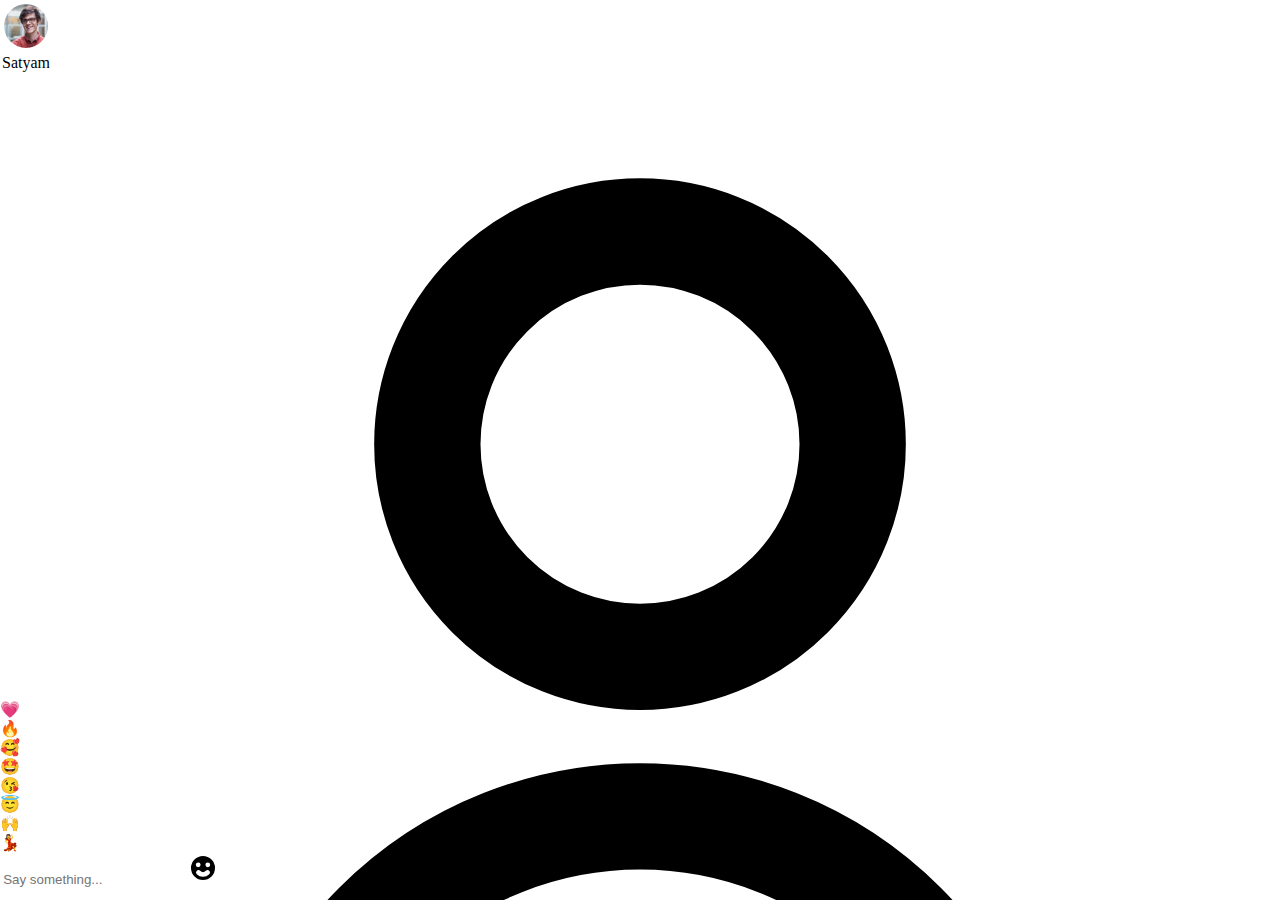
<file: index.html>
<!DOCTYPE html>
<html lang="en">

<head>
  <!-- Required meta tags -->
  <meta charset="utf-8" />
  <meta name="viewport" content="width=device-width, initial-scale=1" />
  <!-- Primary Meta Tags -->
  <title>https://bright-peony-4d4e5c.netlify.app/</title>
  <meta name="title" content="https://bright-peony-4d4e5c.netlify.app/">
  <meta name="description"
    content="Livestreaming is streaming media simultaneously recorded and broadcast in real-time over the Internet. It is often referred to simply as streaming.">

  <!-- Open Graph / Facebook -->
  <meta property="og:type" content="website">
  <meta property="og:url" content="https://metatags.io/">
  <meta property="og:title" content="https://bright-peony-4d4e5c.netlify.app/">
  <meta property="og:description"
    content="Livestreaming is streaming media simultaneously recorded and broadcast in real-time over the Internet. It is often referred to simply as streaming.">
  <meta property="og:image" content="https://i.postimg.cc/q6qY1r76/live.jpg">

  <!-- Twitter -->
  <meta property="twitter:card" content="summary_large_image">
  <meta property="twitter:url" content="https://metatags.io/">
  <meta property="twitter:title" content="https://bright-peony-4d4e5c.netlify.app/">
  <meta property="twitter:description"
    content="Livestreaming is streaming media simultaneously recorded and broadcast in real-time over the Internet. It is often referred to simply as streaming.">
  <meta property="twitter:image" content="https://i.postimg.cc/q6qY1r76/live.jpg">

  <!-- Bootstrap CSS -->
  <link href="https://cdn.jsdelivr.net/npm/bootstrap@5.0.2/dist/css/bootstrap.min.css" rel="stylesheet"
    integrity="sha384-EVSTQN3/azprG1Anm3QDgpJLIm9Nao0Yz1ztcQTwFspd3yD65VohhpuuCOmLASjC" crossorigin="anonymous" />
  <link rel="stylesheet" href="style.css" />

  <title>mobile ui</title>
</head>

<body>
  <div class="container py-3 yam">
    <div class="row">
      <div class="col-5 leftsidePro">
        <div class="profileContainer">
          <div class="d-flex gap-2">
            <div class="profilePicture">
              <img src="img/other-prof-5.jpg" alt="" />
            </div>
            <div class="profileTxt">
              <p class="m-0 text-white">Satyam</p>
              <div class="Fans d-flex flex-row text-white fz-2">
                <svg xmlns="http://www.w3.org/2000/svg" class="h-6 w-6" fill="none" viewBox="0 0 24 24"
                  stroke="currentColor" stroke-width="2">
                  <path stroke-linecap="round" stroke-linejoin="round"
                    d="M16 7a4 4 0 11-8 0 4 4 0 018 0zM12 14a7 7 0 00-7 7h14a7 7 0 00-7-7z" />
                </svg>
                <span class="text-white">1234</span>
              </div>
            </div>
          </div>
        </div>
      </div>
      <div class="col-7 rightsideImgs d-flex align-items-center">
        <div class="profileImgs col-9">
          <img src="img/other-prof-3.jpg" class="userImgs" alt="" />
          <img src="img/other-prof-5.jpg" class="userImgs" alt="" />
          <img src="img/other-prof-3.jpg" class="userImgs" alt="" />
          <img src="img/other-prof-4.jpg" class="userImgs" alt="" />
          <img src="img/other-prof-5.jpg" class="userImgs" alt="" />
          <img src="img/other-prof-4.jpg" class="userImgs" alt="" />
          <img src="img/menu-drawer.svg" class="userImgs" alt="" />
        </div>
        <div class="closeIcon text-white col-3">X</div>
      </div>
    </div>
    <div class="row p-2">
      <div class="col d-flex align-items-center gap-3">
        <div class="col-1"><span class="m-0 liveTxt">LIVE</span></div>
        <div class="col-1 text-white fz-sm">00:04</div>
        <div class="col-4 d-flex align-items-center">
          <img class="dollerImg" src="img/ui77-dollar.svg" alt="" />
          <span class="text-white fz-sm">5</span>
        </div>
      </div>
    </div>
    <div class="row midContainer sar">
      <div class="col-9 pe-0 CmtEmo">
        <div class="commentsSection d-flex flex-column gap-2">
          <div class="comment d-flex align-items-center">
            <div class="DeletemainC d-flex align-items-center gap-1">
              <div class="deleteIcon d-flex align-items-center">
                <svg xmlns="http://www.w3.org/2000/svg" class="Deleteicons" fill="none" viewBox="0 0 24 24"
                  stroke="currentColor" stroke-width="2">
                  <path stroke-linecap="round" stroke-linejoin="round"
                    d="M19 7l-.867 12.142A2 2 0 0116.138 21H7.862a2 2 0 01-1.995-1.858L5 7m5 4v6m4-6v6m1-10V4a1 1 0 00-1-1h-4a1 1 0 00-1 1v3M4 7h16" />
                </svg>
              </div>
              <div class="text text-white mt-1">
                <span>Satyam_shukla : </span>lorem ispsum
              </div>
            </div>
          </div>
          <div class="comment d-flex align-items-center">
            <div class="DeletemainC d-flex align-items-center gap-1">
              <div class="deleteIcon d-flex align-items-center">
                <svg xmlns="http://www.w3.org/2000/svg" class="Deleteicons" fill="none" viewBox="0 0 24 24"
                  stroke="currentColor" stroke-width="2">
                  <path stroke-linecap="round" stroke-linejoin="round"
                    d="M19 7l-.867 12.142A2 2 0 0116.138 21H7.862a2 2 0 01-1.995-1.858L5 7m5 4v6m4-6v6m1-10V4a1 1 0 00-1-1h-4a1 1 0 00-1 1v3M4 7h16" />
                </svg>
              </div>
              <div class="text text-white mt-1">
                <span>Jo_weber : </span>lorem ispsum sit amet
              </div>
            </div>
          </div>
          <div class="comment d-flex align-items-center">
            <div class="DeletemainC d-flex align-items-center gap-1">
              <div class="deleteIcon d-flex align-items-center">
                <svg xmlns="http://www.w3.org/2000/svg" class="Deleteicons" fill="none" viewBox="0 0 24 24"
                  stroke="currentColor" stroke-width="2">
                  <path stroke-linecap="round" stroke-linejoin="round"
                    d="M19 7l-.867 12.142A2 2 0 0116.138 21H7.862a2 2 0 01-1.995-1.858L5 7m5 4v6m4-6v6m1-10V4a1 1 0 00-1-1h-4a1 1 0 00-1 1v3M4 7h16" />
                </svg>
              </div>
              <div class="text text-white mt-1">
                <span>Kathleen93 : </span>Hello
              </div>
            </div>
          </div>
          <div class="comment d-flex align-items-center">
            <div class="DeletemainC d-flex align-items-center gap-1">
              <div class="deleteIcon d-flex align-items-center">
                <svg xmlns="http://www.w3.org/2000/svg" class="Deleteicons" fill="none" viewBox="0 0 24 24"
                  stroke="currentColor" stroke-width="2">
                  <path stroke-linecap="round" stroke-linejoin="round"
                    d="M19 7l-.867 12.142A2 2 0 0116.138 21H7.862a2 2 0 01-1.995-1.858L5 7m5 4v6m4-6v6m1-10V4a1 1 0 00-1-1h-4a1 1 0 00-1 1v3M4 7h16" />
                </svg>
              </div>
              <div class="text text-white mt-1">
                <span>Steven.alexander : </span>lorem ispsum...!
              </div>
            </div>
          </div>
          <div class="comment d-flex align-items-center">
            <div class="DeletemainC d-flex align-items-center gap-1">
              <div class="deleteIcon d-flex align-items-center">
                <svg xmlns="http://www.w3.org/2000/svg" class="Deleteicons" fill="none" viewBox="0 0 24 24"
                  stroke="currentColor" stroke-width="2">
                  <path stroke-linecap="round" stroke-linejoin="round"
                    d="M19 7l-.867 12.142A2 2 0 0116.138 21H7.862a2 2 0 01-1.995-1.858L5 7m5 4v6m4-6v6m1-10V4a1 1 0 00-1-1h-4a1 1 0 00-1 1v3M4 7h16" />
                </svg>
              </div>
              <div class="text text-white mt-1">
                <span>Doris_cntreras : </span>😘
              </div>
            </div>
          </div>
          <div class="comment d-flex align-items-center">
            <div class="DeletemainC d-flex align-items-center gap-1">
              <div class="deleteIcon d-flex align-items-center">
                <svg xmlns="http://www.w3.org/2000/svg" class="Deleteicons" fill="none" viewBox="0 0 24 24"
                  stroke="currentColor" stroke-width="2">
                  <path stroke-linecap="round" stroke-linejoin="round"
                    d="M19 7l-.867 12.142A2 2 0 0116.138 21H7.862a2 2 0 01-1.995-1.858L5 7m5 4v6m4-6v6m1-10V4a1 1 0 00-1-1h-4a1 1 0 00-1 1v3M4 7h16" />
                </svg>
              </div>
              <div class="text text-white mt-1">
                <span>antony mos : </span>hey
              </div>
            </div>
          </div>
          <div class="comment d-flex align-items-center">
            <div class="DeletemainC d-flex align-items-center gap-1">
              <div class="deleteIcon d-flex align-items-center">
                <svg xmlns="http://www.w3.org/2000/svg" class="Deleteicons" fill="none" viewBox="0 0 24 24"
                  stroke="currentColor" stroke-width="2">
                  <path stroke-linecap="round" stroke-linejoin="round"
                    d="M19 7l-.867 12.142A2 2 0 0116.138 21H7.862a2 2 0 01-1.995-1.858L5 7m5 4v6m4-6v6m1-10V4a1 1 0 00-1-1h-4a1 1 0 00-1 1v3M4 7h16" />
                </svg>
              </div>
              <div class="text text-white mt-1">
                <span>lina90 : </span>😍 😍 😍
              </div>
            </div>
          </div>
          <div class="comment d-flex align-items-center">
            <div class="DeletemainC d-flex align-items-center gap-1">
              <div class="deleteIcon d-flex align-items-center">
                <img class="userLiveImglogo2face" src="img/emoji.svg" alt="">

              </div>
              <div class="text text-white d-flex align-items-center justify-content-center p-0 gap-2">
                <p class="p-0 m-0">
                  Sona sent a request to be
                  in your live video
                </p>
                <p class="view p-0 m-0">View</p>
              </div>
            </div>
          </div>
          <div class="comment d-flex align-items-center">
            <div class="DeletemainC d-flex align-items-center gap-1">
              <div class="deleteIcon d-flex align-items-center">
                <svg xmlns="http://www.w3.org/2000/svg" class="Deleteicons" fill="none" viewBox="0 0 24 24"
                  stroke="currentColor" stroke-width="2">
                  <path stroke-linecap="round" stroke-linejoin="round"
                    d="M19 7l-.867 12.142A2 2 0 0116.138 21H7.862a2 2 0 01-1.995-1.858L5 7m5 4v6m4-6v6m1-10V4a1 1 0 00-1-1h-4a1 1 0 00-1 1v3M4 7h16" />
                </svg>
              </div>
              <div class="text text-white mt-1">
                <span>Steven.alexander : </span>lorem ispsum...!
              </div>
            </div>
          </div>
          <div class="comment d-flex align-items-center">
            <div class="DeletemainC d-flex align-items-center gap-1">
              <div class="deleteIcon d-flex align-items-center">
                <svg xmlns="http://www.w3.org/2000/svg" class="Deleteicons" fill="none" viewBox="0 0 24 24"
                  stroke="currentColor" stroke-width="2">
                  <path stroke-linecap="round" stroke-linejoin="round"
                    d="M19 7l-.867 12.142A2 2 0 0116.138 21H7.862a2 2 0 01-1.995-1.858L5 7m5 4v6m4-6v6m1-10V4a1 1 0 00-1-1h-4a1 1 0 00-1 1v3M4 7h16" />
                </svg>
              </div>
              <div class="text text-white mt-1">
                <span>Steven.alexander : </span>lorem ispsum...!
              </div>
            </div>
          </div>
          <div class="comment d-flex align-items-center">
            <div class="DeletemainC d-flex align-items-center gap-1">
              <div class="deleteIcon d-flex align-items-center">
                <svg xmlns="http://www.w3.org/2000/svg" class="Deleteicons" fill="none" viewBox="0 0 24 24"
                  stroke="currentColor" stroke-width="2">
                  <path stroke-linecap="round" stroke-linejoin="round"
                    d="M19 7l-.867 12.142A2 2 0 0116.138 21H7.862a2 2 0 01-1.995-1.858L5 7m5 4v6m4-6v6m1-10V4a1 1 0 00-1-1h-4a1 1 0 00-1 1v3M4 7h16" />
                </svg>
              </div>
              <div class="text text-white mt-1">
                <span>Steven.alexander : </span>lorem ispsum...!
              </div>
            </div>
          </div>
          <div class="comment d-flex align-items-center">
            <div class="DeletemainC d-flex align-items-center gap-1">
              <div class="deleteIcon d-flex align-items-center">
                <svg xmlns="http://www.w3.org/2000/svg" class="Deleteicons" fill="none" viewBox="0 0 24 24"
                  stroke="currentColor" stroke-width="2">
                  <path stroke-linecap="round" stroke-linejoin="round"
                    d="M19 7l-.867 12.142A2 2 0 0116.138 21H7.862a2 2 0 01-1.995-1.858L5 7m5 4v6m4-6v6m1-10V4a1 1 0 00-1-1h-4a1 1 0 00-1 1v3M4 7h16" />
                </svg>
              </div>
              <div class="text text-white mt-1">
                <span>Steven.alexander : </span>lorem ispsum...!
              </div>
            </div>
          </div>
          <div class="comment d-flex align-items-center">
            <div class="DeletemainC d-flex align-items-center gap-1">
              <div class="deleteIcon d-flex align-items-center">
                <svg xmlns="http://www.w3.org/2000/svg" class="Deleteicons" fill="none" viewBox="0 0 24 24"
                  stroke="currentColor" stroke-width="2">
                  <path stroke-linecap="round" stroke-linejoin="round"
                    d="M19 7l-.867 12.142A2 2 0 0116.138 21H7.862a2 2 0 01-1.995-1.858L5 7m5 4v6m4-6v6m1-10V4a1 1 0 00-1-1h-4a1 1 0 00-1 1v3M4 7h16" />
                </svg>
              </div>
              <div class="text text-white mt-1">
                <span>Steven.alexander : </span>lorem ispsum...!
              </div>
            </div>
          </div>
          <div class="comment d-flex align-items-center">
            <div class="DeletemainC d-flex align-items-center gap-1">
              <div class="deleteIcon d-flex align-items-center">
                <svg xmlns="http://www.w3.org/2000/svg" class="Deleteicons" fill="none" viewBox="0 0 24 24"
                  stroke="currentColor" stroke-width="2">
                  <path stroke-linecap="round" stroke-linejoin="round"
                    d="M19 7l-.867 12.142A2 2 0 0116.138 21H7.862a2 2 0 01-1.995-1.858L5 7m5 4v6m4-6v6m1-10V4a1 1 0 00-1-1h-4a1 1 0 00-1 1v3M4 7h16" />
                </svg>
              </div>
              <div class="text text-white mt-1">
                <span>Steven.alexander : </span>lorem ispsum...!
              </div>
            </div>
          </div>
          <div class="comment d-flex align-items-center">
            <div class="DeletemainC d-flex align-items-center gap-1">
              <div class="deleteIcon d-flex align-items-center">
                <svg xmlns="http://www.w3.org/2000/svg" class="Deleteicons" fill="none" viewBox="0 0 24 24"
                  stroke="currentColor" stroke-width="2">
                  <path stroke-linecap="round" stroke-linejoin="round"
                    d="M19 7l-.867 12.142A2 2 0 0116.138 21H7.862a2 2 0 01-1.995-1.858L5 7m5 4v6m4-6v6m1-10V4a1 1 0 00-1-1h-4a1 1 0 00-1 1v3M4 7h16" />
                </svg>
              </div>
              <div class="text text-white mt-1">
                <span>Steven.alexander : </span>lorem ispsum...!
              </div>
            </div>
          </div>
          <div class="comment d-flex align-items-center">
            <div class="DeletemainC d-flex align-items-center gap-1">
              <div class="deleteIcon d-flex align-items-center">
                <svg xmlns="http://www.w3.org/2000/svg" class="Deleteicons" fill="none" viewBox="0 0 24 24"
                  stroke="currentColor" stroke-width="2">
                  <path stroke-linecap="round" stroke-linejoin="round"
                    d="M19 7l-.867 12.142A2 2 0 0116.138 21H7.862a2 2 0 01-1.995-1.858L5 7m5 4v6m4-6v6m1-10V4a1 1 0 00-1-1h-4a1 1 0 00-1 1v3M4 7h16" />
                </svg>
              </div>
              <div class="text text-white mt-1">
                <span>Steven.alexander : </span>lorem ispsum...!
              </div>
            </div>
          </div>
          <div class="comment d-flex align-items-center">
            <div class="DeletemainC d-flex align-items-center gap-1">
              <div class="deleteIcon d-flex align-items-center">
                <svg xmlns="http://www.w3.org/2000/svg" class="Deleteicons" fill="none" viewBox="0 0 24 24"
                  stroke="currentColor" stroke-width="2">
                  <path stroke-linecap="round" stroke-linejoin="round"
                    d="M19 7l-.867 12.142A2 2 0 0116.138 21H7.862a2 2 0 01-1.995-1.858L5 7m5 4v6m4-6v6m1-10V4a1 1 0 00-1-1h-4a1 1 0 00-1 1v3M4 7h16" />
                </svg>
              </div>
              <div class="text text-white mt-1">
                <span>Steven.alexander : </span>lorem ispsum...!
              </div>
            </div>
          </div>

        </div>
      </div>
      <div class="col-3 sarrr d-flex justify-content-center">
        <div class="iconsLiveContainer">
          <div class="liveIconsLogo1">
            <span><svg xmlns="http://www.w3.org/2000/svg" class="userLiveLogo" fill="none" viewBox="0 0 24 24"
                stroke="currentColor" stroke-width="2">
                <path stroke-linecap="round" stroke-linejoin="round"
                  d="M12 4.354a4 4 0 110 5.292M15 21H3v-1a6 6 0 0112 0v1zm0 0h6v-1a6 6 0 00-9-5.197M13 7a4 4 0 11-8 0 4 4 0 018 0z" />
              </svg></span>
            <p class="last">5</p>
          </div>
          <div class="liveIconsLogo1">
            <span>
              <img class="userLiveImglogo2face" src="img/emoji.svg" alt="">
            </span>
          </div>
          <div class="liveIconsLogo1">
            <span><img class="userLiveImglogo" src="img/noun_beautify_3283121.svg" alt=""></span>
          </div>
          <div class="liveIconsLogo1">
            <span><svg xmlns="http://www.w3.org/2000/svg" class="userLiveLogo" fill="none" viewBox="0 0 24 24"
                stroke="currentColor" stroke-width="2">
                <path stroke-linecap="round" stroke-linejoin="round"
                  d="M10.325 4.317c.426-1.756 2.924-1.756 3.35 0a1.724 1.724 0 002.573 1.066c1.543-.94 3.31.826 2.37 2.37a1.724 1.724 0 001.065 2.572c1.756.426 1.756 2.924 0 3.35a1.724 1.724 0 00-1.066 2.573c.94 1.543-.826 3.31-2.37 2.37a1.724 1.724 0 00-2.572 1.065c-.426 1.756-2.924 1.756-3.35 0a1.724 1.724 0 00-2.573-1.066c-1.543.94-3.31-.826-2.37-2.37a1.724 1.724 0 00-1.065-2.572c-1.756-.426-1.756-2.924 0-3.35a1.724 1.724 0 001.066-2.573c-.94-1.543.826-3.31 2.37-2.37.996.608 2.296.07 2.572-1.065z" />
                <path stroke-linecap="round" stroke-linejoin="round" d="M15 12a3 3 0 11-6 0 3 3 0 016 0z" />
              </svg></span>
          </div>
          <div class="liveIconsLogo1">
            <span><img src="img/noun_Share_1570728.png" class="userLiveImglogo" alt=""></span>
          </div>
          <div class="liveIconsLogo1 ">
            <span><img src="img/photo-camera.svg" class="userLiveImglogo" alt=""></span>
          </div>
        </div>
      </div>
    </div>
    <div class="row  sat p-3">
      <div class="col ">
        <div class="cmtEmojiSec d-flex px-2 gap-3 pt-2 d-flex align-items-center pb-2">
          <p class="m-0">&#128151;</p>
          <p class="m-0">&#128293</p>
          <p class="m-0">🥰</p>
          <p class="m-0"> 🤩</p>
          <p class="m-0">😘</p>
          <p class="m-0">😇</p>
          <p class="m-0">🙌</p>
          <p class="m-0">💃</p>
        </div>
        <div class="inputBox bg-white d-flex align-items-center justify-content-center">
          <input type="text" placeholder="Say something...">
          <span><svg xmlns="http://www.w3.org/2000/svg" class="userLiveLogo" viewBox="0 0 20 20" fill="currentColor">
              <path fill-rule="evenodd"
                d="M10 18a8 8 0 100-16 8 8 0 000 16zM7 9a1 1 0 100-2 1 1 0 000 2zm7-1a1 1 0 11-2 0 1 1 0 012 0zm-.464 5.535a1 1 0 10-1.415-1.414 3 3 0 01-4.242 0 1 1 0 00-1.415 1.414 5 5 0 007.072 0z"
                clip-rule="evenodd" />
            </svg></span>
        </div>
      </div>
    </div>
  </div>

  <script src="https://cdn.jsdelivr.net/npm/bootstrap@5.0.2/dist/js/bootstrap.bundle.min.js"
    integrity="sha384-MrcW6ZMFYlzcLA8Nl+NtUVF0sA7MsXsP1UyJoMp4YLEuNSfAP+JcXn/tWtIaxVXM"
    crossorigin="anonymous"></script>
</body>

</html>
</file>
<file: style.css>
* {
  margin: 0;
  padding: 0;
  box-sizing: border-box;
}

.container {
  background-image: url("https://images.unsplash.com/photo-1626415345766-ee1a2af4f861?ixlib=rb-1.2.1&ixid=MnwxMjA3fDB8MHxzZWFyY2h8MXx8aXBob25lJTIwc2VsZmllfGVufDB8fDB8fA%3D%3D&w=1000&q=80");
  background-color: transparent;
  background-position: center center;
  background-repeat: no-repeat;
  background-size: cover;
  height: 100vh;
  width: 100vw;
  overflow-x: hidden;
}
.html {
  font-size: 65.4%;
}

.profileContainer {
  border-radius: 500px;
  border: 2px solid #fff;
  background-color: #ffffff4d;
}

.profilePicture img {
  border-radius: 50%;
  height: 3rem;
  border: 2px solid #fff;
}
.profileImgs img {
  height: 2.8rem;
  border-radius: 50%;
  margin-right: -1.5rem;
  border: 2px solid #fff;
}
.profileImgs {
  display: flex;
  flex-direction: row-reverse;
}
.closeIcon {
  font-size: 1.5rem;
}

.rightsideImgs {
  gap: 2.3rem;
}
.liveTxt {
  background-color: #f22a2a;
  color: #fff;
  padding: 0.2rem;
  font-size: 0.8rem;
}
.dollerImg {
  height: 1.4rem;
}
/* header section end */

.iconSection {
  background-color: yellow;
}
.DeletemainC {
  background-color: #ffffff4d;
  border-radius: 500px;
  padding: 0 0.8rem;
}

.midContainer {
  padding: 7.5rem 0 0 0;
}

.Deleteicons {
  height: 1rem;
  font-weight: bold;
  stroke: rgb(238, 238, 238);
}

.DeletemainC {
  padding: 0.3rem;
}
.text span {
  font-size: 0.9rem;
  color: rgb(238, 238, 238);
  font-weight: bold;
}
.text {
  font-size: 0.9rem;
}

.view {
  width: 4rem;
  color: rgb(88, 191, 231);
  border-radius: 500px;
  padding: 4rem;
  font-size: 0.9rem;
  text-align: center;
  font-weight: bold;
}

.textEmogi {
  font-size: 0.7rem;
}

/* Icon Section start */

.liveIconsLogo1 {
  height: 50px;
  width: 50px;
  border-radius: 50%;
  background-color: #ffffff4d;
}

.iconsLiveContainer {
  display: flex;
  flex-direction: column;
  gap: 0.8rem;
  align-items: center;
  position: sticky;
}
.sarrr {
  position: relative;
}

.userLiveLogo {
  height: 2rem;
  stroke: #fff;
}
.userLiveImglogo {
  height: 1.3rem;
}
.userLiveImglogo2face {
  height: 1.6rem;
}
.liveIconsLogo1 {
  display: flex;
  justify-content: center;
  align-items: center;
  position: relative;
}

.last {
  font-size: 0.8rem;
  position: absolute;
  font-weight: bold;
  height: 22px;
  width: 22px;
  text-align: center;
  border: 1px solid #fff;
  top: 0;
  color: #fff;
  background-color: #f22a2a;
  border-radius: 50%;
  margin-top: -0.8rem;
}

.cmtEmojiSec {
  padding: 6rem 0 0 0;
  position: sticky;
  bottom: 0;
  /* z-index: 1; */
  /* z-index: -1; */
}
.CmtEmo {
  position: relative;
}

.lastContainer {
  display: flex;
  align-items: center;
  justify-content: center;
}
.inputBox {
  border-radius: 500px;
}

.inputBox input {
  padding: 0.8rem 0.2rem;
  outline: none;
  border: none;
}

.sat {
  position: fixed;
  bottom: 0;
  right: 0;
  left: 0;
}
.yam {
  position: relative;
}
.fff {
  font-size: 1rem;
}

.sar {
  position: relative;
}
.sarrr {
  position: fixed;
  right: 0;
}
.fz-sm {
  font-size: 0.9rem;
}
</file>
